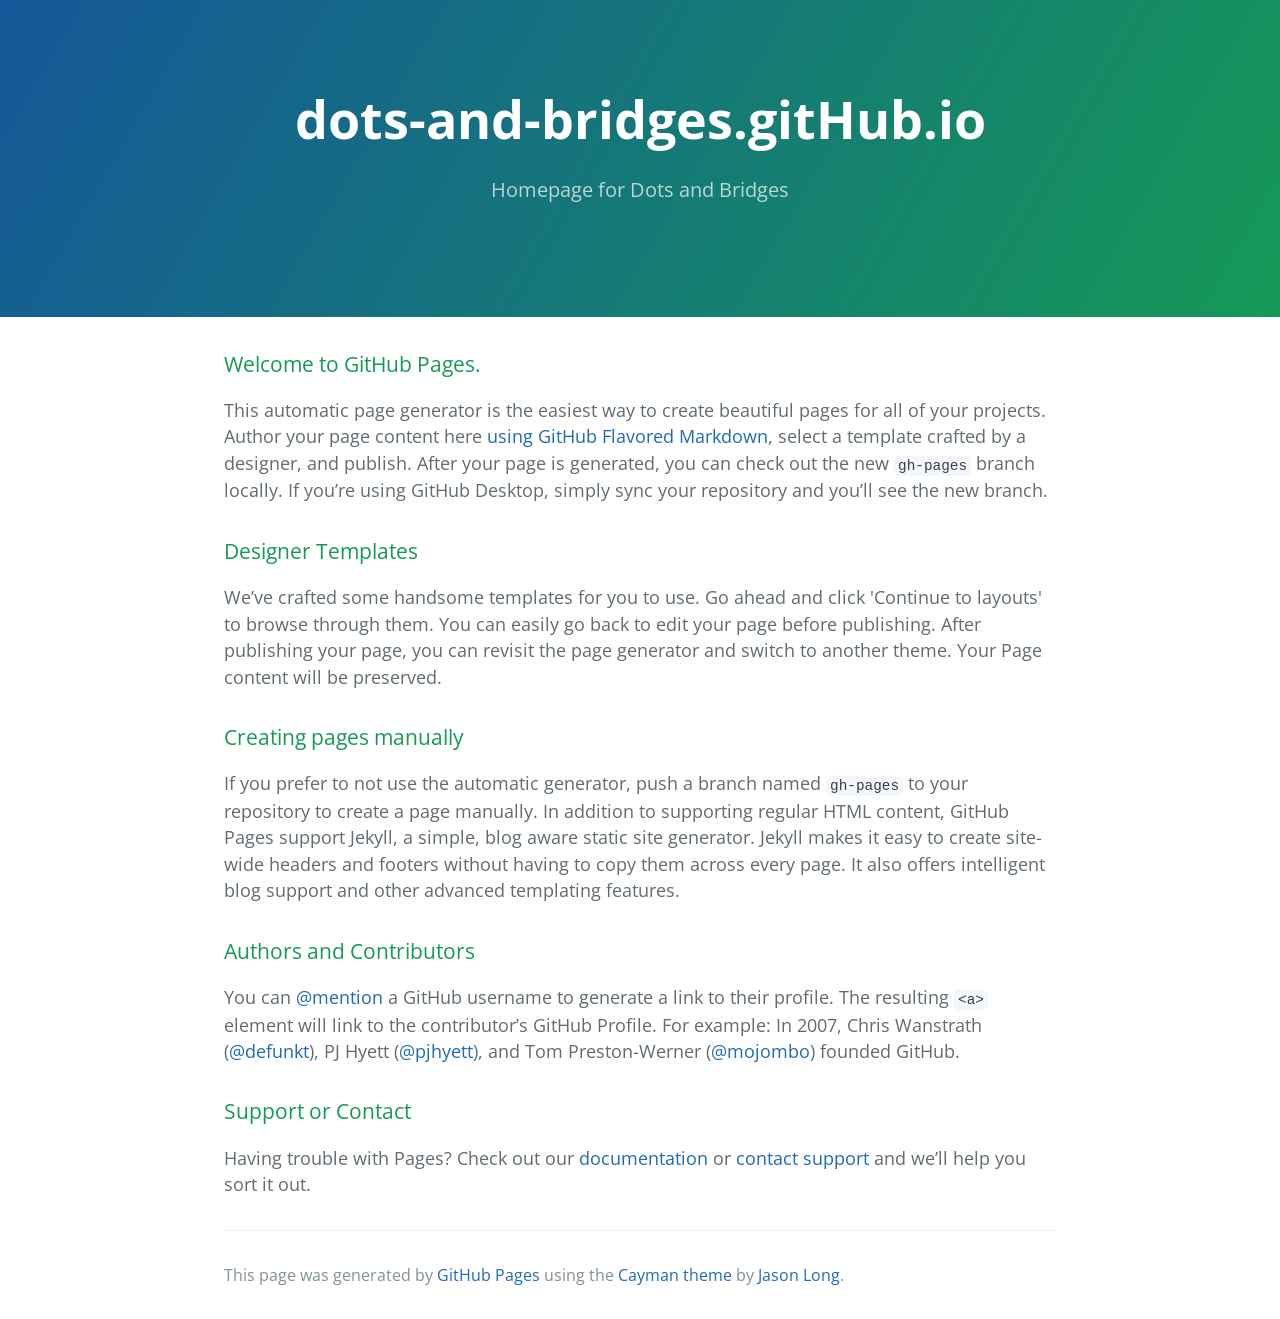
<file: index.html>
<!DOCTYPE html>
<html lang="en-us">
  <head>
    <meta charset="UTF-8">
    <title>dots-and-bridges.gitHub.io by dots-and-bridges</title>
    <meta name="viewport" content="width=device-width, initial-scale=1">
    <link rel="stylesheet" type="text/css" href="stylesheets/normalize.css" media="screen">
    <link href='https://fonts.googleapis.com/css?family=Open+Sans:400,700' rel='stylesheet' type='text/css'>
    <link rel="stylesheet" type="text/css" href="stylesheets/stylesheet.css" media="screen">
    <link rel="stylesheet" type="text/css" href="stylesheets/github-light.css" media="screen">
  </head>
  <body>
    <section class="page-header">
      <h1 class="project-name">dots-and-bridges.gitHub.io</h1>
      <h2 class="project-tagline">Homepage for Dots and Bridges</h2>
    </section>

    <section class="main-content">
      <h3>
<a id="welcome-to-github-pages" class="anchor" href="#welcome-to-github-pages" aria-hidden="true"><span aria-hidden="true" class="octicon octicon-link"></span></a>Welcome to GitHub Pages.</h3>

<p>This automatic page generator is the easiest way to create beautiful pages for all of your projects. Author your page content here <a href="https://guides.github.com/features/mastering-markdown/">using GitHub Flavored Markdown</a>, select a template crafted by a designer, and publish. After your page is generated, you can check out the new <code>gh-pages</code> branch locally. If you’re using GitHub Desktop, simply sync your repository and you’ll see the new branch.</p>

<h3>
<a id="designer-templates" class="anchor" href="#designer-templates" aria-hidden="true"><span aria-hidden="true" class="octicon octicon-link"></span></a>Designer Templates</h3>

<p>We’ve crafted some handsome templates for you to use. Go ahead and click 'Continue to layouts' to browse through them. You can easily go back to edit your page before publishing. After publishing your page, you can revisit the page generator and switch to another theme. Your Page content will be preserved.</p>

<h3>
<a id="creating-pages-manually" class="anchor" href="#creating-pages-manually" aria-hidden="true"><span aria-hidden="true" class="octicon octicon-link"></span></a>Creating pages manually</h3>

<p>If you prefer to not use the automatic generator, push a branch named <code>gh-pages</code> to your repository to create a page manually. In addition to supporting regular HTML content, GitHub Pages support Jekyll, a simple, blog aware static site generator. Jekyll makes it easy to create site-wide headers and footers without having to copy them across every page. It also offers intelligent blog support and other advanced templating features.</p>

<h3>
<a id="authors-and-contributors" class="anchor" href="#authors-and-contributors" aria-hidden="true"><span aria-hidden="true" class="octicon octicon-link"></span></a>Authors and Contributors</h3>

<p>You can <a href="https://help.github.com/articles/basic-writing-and-formatting-syntax/#mentioning-users-and-teams" class="user-mention">@mention</a> a GitHub username to generate a link to their profile. The resulting <code>&lt;a&gt;</code> element will link to the contributor’s GitHub Profile. For example: In 2007, Chris Wanstrath (<a href="https://github.com/defunkt" class="user-mention">@defunkt</a>), PJ Hyett (<a href="https://github.com/pjhyett" class="user-mention">@pjhyett</a>), and Tom Preston-Werner (<a href="https://github.com/mojombo" class="user-mention">@mojombo</a>) founded GitHub.</p>

<h3>
<a id="support-or-contact" class="anchor" href="#support-or-contact" aria-hidden="true"><span aria-hidden="true" class="octicon octicon-link"></span></a>Support or Contact</h3>

<p>Having trouble with Pages? Check out our <a href="https://help.github.com/pages">documentation</a> or <a href="https://github.com/contact">contact support</a> and we’ll help you sort it out.</p>

      <footer class="site-footer">

        <span class="site-footer-credits">This page was generated by <a href="https://pages.github.com">GitHub Pages</a> using the <a href="https://github.com/jasonlong/cayman-theme">Cayman theme</a> by <a href="https://twitter.com/jasonlong">Jason Long</a>.</span>
      </footer>

    </section>

  
  </body>
</html>
</file>
<file: stylesheets/stylesheet.css>
* {
  box-sizing: border-box; }

body {
  padding: 0;
  margin: 0;
  font-family: "Open Sans", "Helvetica Neue", Helvetica, Arial, sans-serif;
  font-size: 16px;
  line-height: 1.5;
  color: #606c71; }

a {
  color: #1e6bb8;
  text-decoration: none; }
  a:hover {
    text-decoration: underline; }

.btn {
  display: inline-block;
  margin-bottom: 1rem;
  color: rgba(255, 255, 255, 0.7);
  background-color: rgba(255, 255, 255, 0.08);
  border-color: rgba(255, 255, 255, 0.2);
  border-style: solid;
  border-width: 1px;
  border-radius: 0.3rem;
  transition: color 0.2s, background-color 0.2s, border-color 0.2s; }
  .btn + .btn {
    margin-left: 1rem; }

.btn:hover {
  color: rgba(255, 255, 255, 0.8);
  text-decoration: none;
  background-color: rgba(255, 255, 255, 0.2);
  border-color: rgba(255, 255, 255, 0.3); }

@media screen and (min-width: 64em) {
  .btn {
    padding: 0.75rem 1rem; } }

@media screen and (min-width: 42em) and (max-width: 64em) {
  .btn {
    padding: 0.6rem 0.9rem;
    font-size: 0.9rem; } }

@media screen and (max-width: 42em) {
  .btn {
    display: block;
    width: 100%;
    padding: 0.75rem;
    font-size: 0.9rem; }
    .btn + .btn {
      margin-top: 1rem;
      margin-left: 0; } }

.page-header {
  color: #fff;
  text-align: center;
  background-color: #159957;
  background-image: linear-gradient(120deg, #155799, #159957); }

@media screen and (min-width: 64em) {
  .page-header {
    padding: 5rem 6rem; } }

@media screen and (min-width: 42em) and (max-width: 64em) {
  .page-header {
    padding: 3rem 4rem; } }

@media screen and (max-width: 42em) {
  .page-header {
    padding: 2rem 1rem; } }

.project-name {
  margin-top: 0;
  margin-bottom: 0.1rem; }

@media screen and (min-width: 64em) {
  .project-name {
    font-size: 3.25rem; } }

@media screen and (min-width: 42em) and (max-width: 64em) {
  .project-name {
    font-size: 2.25rem; } }

@media screen and (max-width: 42em) {
  .project-name {
    font-size: 1.75rem; } }

.project-tagline {
  margin-bottom: 2rem;
  font-weight: normal;
  opacity: 0.7; }

@media screen and (min-width: 64em) {
  .project-tagline {
    font-size: 1.25rem; } }

@media screen and (min-width: 42em) and (max-width: 64em) {
  .project-tagline {
    font-size: 1.15rem; } }

@media screen and (max-width: 42em) {
  .project-tagline {
    font-size: 1rem; } }

.main-content :first-child {
  margin-top: 0; }
.main-content img {
  max-width: 100%; }
.main-content h1, .main-content h2, .main-content h3, .main-content h4, .main-content h5, .main-content h6 {
  margin-top: 2rem;
  margin-bottom: 1rem;
  font-weight: normal;
  color: #159957; }
.main-content p {
  margin-bottom: 1em; }
.main-content code {
  padding: 2px 4px;
  font-family: Consolas, "Liberation Mono", Menlo, Courier, monospace;
  font-size: 0.9rem;
  color: #383e41;
  background-color: #f3f6fa;
  border-radius: 0.3rem; }
.main-content pre {
  padding: 0.8rem;
  margin-top: 0;
  margin-bottom: 1rem;
  font: 1rem Consolas, "Liberation Mono", Menlo, Courier, monospace;
  color: #567482;
  word-wrap: normal;
  background-color: #f3f6fa;
  border: solid 1px #dce6f0;
  border-radius: 0.3rem; }
  .main-content pre > code {
    padding: 0;
    margin: 0;
    font-size: 0.9rem;
    color: #567482;
    word-break: normal;
    white-space: pre;
    background: transparent;
    border: 0; }
.main-content .highlight {
  margin-bottom: 1rem; }
  .main-content .highlight pre {
    margin-bottom: 0;
    word-break: normal; }
.main-content .highlight pre, .main-content pre {
  padding: 0.8rem;
  overflow: auto;
  font-size: 0.9rem;
  line-height: 1.45;
  border-radius: 0.3rem; }
.main-content pre code, .main-content pre tt {
  display: inline;
  max-width: initial;
  padding: 0;
  margin: 0;
  overflow: initial;
  line-height: inherit;
  word-wrap: normal;
  background-color: transparent;
  border: 0; }
  .main-content pre code:before, .main-content pre code:after, .main-content pre tt:before, .main-content pre tt:after {
    content: normal; }
.main-content ul, .main-content ol {
  margin-top: 0; }
.main-content blockquote {
  padding: 0 1rem;
  margin-left: 0;
  color: #819198;
  border-left: 0.3rem solid #dce6f0; }
  .main-content blockquote > :first-child {
    margin-top: 0; }
  .main-content blockquote > :last-child {
    margin-bottom: 0; }
.main-content table {
  display: block;
  width: 100%;
  overflow: auto;
  word-break: normal;
  word-break: keep-all; }
  .main-content table th {
    font-weight: bold; }
  .main-content table th, .main-content table td {
    padding: 0.5rem 1rem;
    border: 1px solid #e9ebec; }
.main-content dl {
  padding: 0; }
  .main-content dl dt {
    padding: 0;
    margin-top: 1rem;
    font-size: 1rem;
    font-weight: bold; }
  .main-content dl dd {
    padding: 0;
    margin-bottom: 1rem; }
.main-content hr {
  height: 2px;
  padding: 0;
  margin: 1rem 0;
  background-color: #eff0f1;
  border: 0; }

@media screen and (min-width: 64em) {
  .main-content {
    max-width: 64rem;
    padding: 2rem 6rem;
    margin: 0 auto;
    font-size: 1.1rem; } }

@media screen and (min-width: 42em) and (max-width: 64em) {
  .main-content {
    padding: 2rem 4rem;
    font-size: 1.1rem; } }

@media screen and (max-width: 42em) {
  .main-content {
    padding: 2rem 1rem;
    font-size: 1rem; } }

.site-footer {
  padding-top: 2rem;
  margin-top: 2rem;
  border-top: solid 1px #eff0f1; }

.site-footer-owner {
  display: block;
  font-weight: bold; }

.site-footer-credits {
  color: #819198; }

@media screen and (min-width: 64em) {
  .site-footer {
    font-size: 1rem; } }

@media screen and (min-width: 42em) and (max-width: 64em) {
  .site-footer {
    font-size: 1rem; } }

@media screen and (max-width: 42em) {
  .site-footer {
    font-size: 0.9rem; } }
</file>
<file: stylesheets/github-light.css>
/*
The MIT License (MIT)

Copyright (c) 2015 GitHub, Inc.

Permission is hereby granted, free of charge, to any person obtaining a copy
of this software and associated documentation files (the "Software"), to deal
in the Software without restriction, including without limitation the rights
to use, copy, modify, merge, publish, distribute, sublicense, and/or sell
copies of the Software, and to permit persons to whom the Software is
furnished to do so, subject to the following conditions:

The above copyright notice and this permission notice shall be included in all
copies or substantial portions of the Software.

THE SOFTWARE IS PROVIDED "AS IS", WITHOUT WARRANTY OF ANY KIND, EXPRESS OR
IMPLIED, INCLUDING BUT NOT LIMITED TO THE WARRANTIES OF MERCHANTABILITY,
FITNESS FOR A PARTICULAR PURPOSE AND NONINFRINGEMENT. IN NO EVENT SHALL THE
AUTHORS OR COPYRIGHT HOLDERS BE LIABLE FOR ANY CLAIM, DAMAGES OR OTHER
LIABILITY, WHETHER IN AN ACTION OF CONTRACT, TORT OR OTHERWISE, ARISING FROM,
OUT OF OR IN CONNECTION WITH THE SOFTWARE OR THE USE OR OTHER DEALINGS IN THE
SOFTWARE.

*/

.pl-c /* comment */ {
  color: #969896;
}

.pl-c1      /* constant, markup.raw, meta.diff.header, meta.module-reference, meta.property-name, support, support.constant, support.variable, variable.other.constant */,
.pl-s .pl-v /* string variable */ {
  color: #0086b3;
}

.pl-e  /* entity */,
.pl-en /* entity.name */ {
  color: #795da3;
}

.pl-s .pl-s1 /* string source */,
.pl-smi      /* storage.modifier.import, storage.modifier.package, storage.type.java, variable.other, variable.parameter.function */ {
  color: #333;
}

.pl-ent /* entity.name.tag */ {
  color: #63a35c;
}

.pl-k /* keyword, storage, storage.type */ {
  color: #a71d5d;
}

.pl-pds              /* punctuation.definition.string, string.regexp.character-class */,
.pl-s                /* string */,
.pl-s .pl-pse .pl-s1 /* string punctuation.section.embedded source */,
.pl-sr               /* string.regexp */,
.pl-sr .pl-cce       /* string.regexp constant.character.escape */,
.pl-sr .pl-sra       /* string.regexp string.regexp.arbitrary-repitition */,
.pl-sr .pl-sre       /* string.regexp source.ruby.embedded */ {
  color: #183691;
}

.pl-v /* variable */ {
  color: #ed6a43;
}

.pl-id /* invalid.deprecated */ {
  color: #b52a1d;
}

.pl-ii /* invalid.illegal */ {
  background-color: #b52a1d;
  color: #f8f8f8;
}

.pl-sr .pl-cce /* string.regexp constant.character.escape */ {
  color: #63a35c;
  font-weight: bold;
}

.pl-ml /* markup.list */ {
  color: #693a17;
}

.pl-mh        /* markup.heading */,
.pl-mh .pl-en /* markup.heading entity.name */,
.pl-ms        /* meta.separator */ {
  color: #1d3e81;
  font-weight: bold;
}

.pl-mq /* markup.quote */ {
  color: #008080;
}

.pl-mi /* markup.italic */ {
  color: #333;
  font-style: italic;
}

.pl-mb /* markup.bold */ {
  color: #333;
  font-weight: bold;
}

.pl-md /* markup.deleted, meta.diff.header.from-file */ {
  background-color: #ffecec;
  color: #bd2c00;
}

.pl-mi1 /* markup.inserted, meta.diff.header.to-file */ {
  background-color: #eaffea;
  color: #55a532;
}

.pl-mdr /* meta.diff.range */ {
  color: #795da3;
  font-weight: bold;
}

.pl-mo /* meta.output */ {
  color: #1d3e81;
}
</file>
